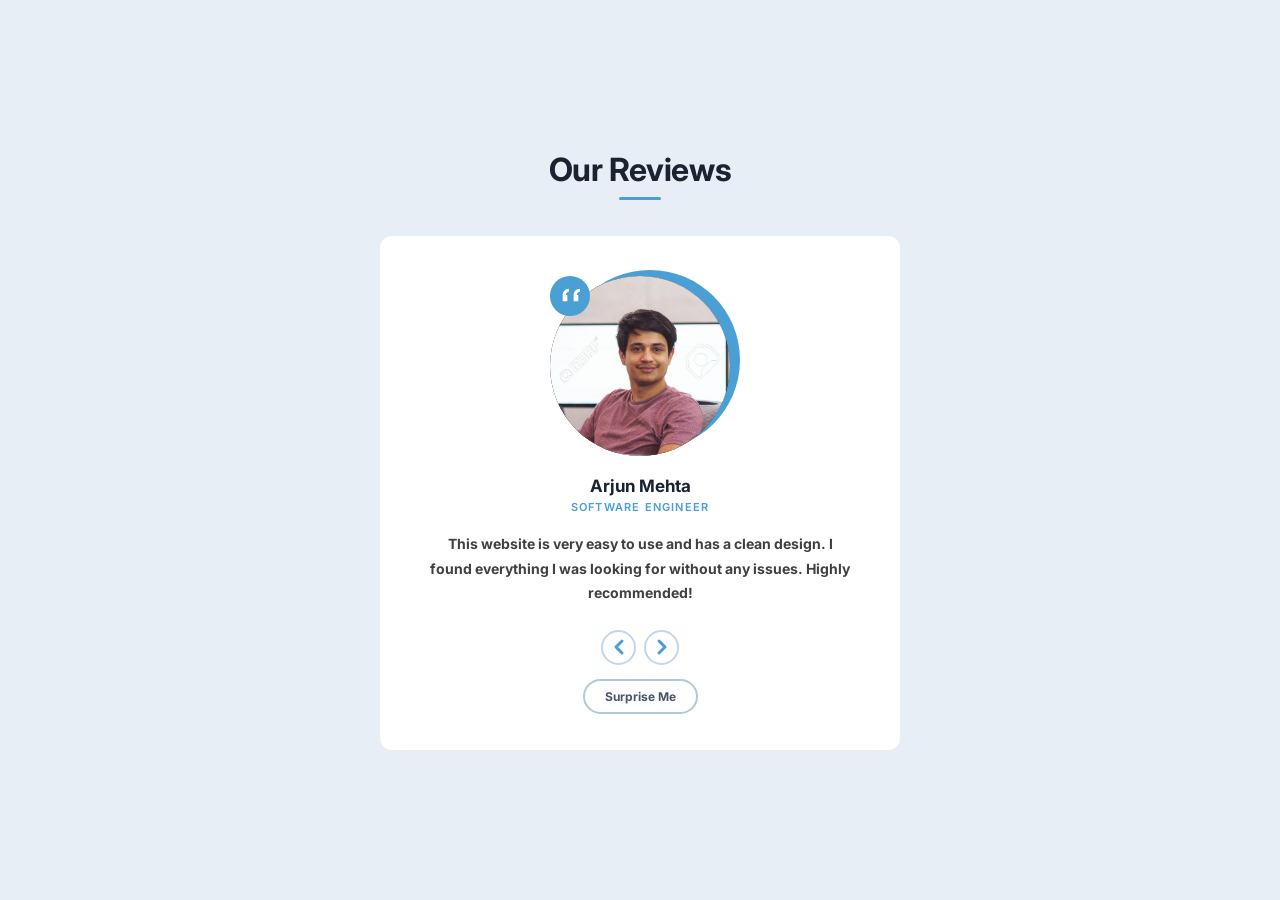
<file: index.html>
<!DOCTYPE html>
<html lang="en">

<head>
    <meta charset="UTF-8" />
    <meta name="viewport" content="width=device-width, initial-scale=1.0" />
    <title>Our Reviews</title>
    <link href="https://fonts.googleapis.com/css2?family=Inter:wght@400;600;700&display=swap" rel="stylesheet">
    <link rel="stylesheet" href="style.css">
</head>

<body>
    <div class="reviews-wrapper">
        <h2 class="reviews-title">Our Reviews</h2>
        <div class="reviews-underline"></div>

        <div class="card">
            <div class="avatar-wrap">
                <div class="avatar-ring">
                    <div class="avatar-placeholder">
                        <img src="assets/ID-1-image.jpg" alt="" id="profile-pic">
                    </div>
                </div>
                <div class="quote-badge">
                    <svg viewBox="0 0 16 16" xmlns="http://www.w3.org/2000/svg">
                        <path
                            d="M3 7h3v4H3V7zm7 0h3v4h-3V7zM3 7c0-2.2 1.8-4 4-4V5c-1.1 0-2 .9-2 2H3zm7 0c0-2.2 1.8-4 4-4V5c-1.1 0-2 .9-2 2h-2z" />
                    </svg>
                </div>
            </div>

            <div class="reviewer-name">Arjun Mehta</div>
            <div class="reviewer-role">Software Engineer</div>

            <p class="review-text">
                This website is very easy to use and has a clean design. I found everything I was looking for without
                any issues. Highly recommended!
            </p>

            <div class="nav-arrows">
                <button class="arrow-btn" aria-label="Previous" id="prev-btn">
                    <svg viewBox="0 0 12 12">
                        <polyline points="8,2 4,6 8,10" />
                    </svg>
                </button>
                <button class="arrow-btn" aria-label="Next" id="next-btn">
                    <svg viewBox="0 0 12 12">
                        <polyline points="4,2 8,6 4,10" />
                    </svg>
                </button>
            </div>

            <button class="surprise-btn">Surprise Me</button>
        </div>
    </div>
    <script src="app.js"></script>
</body>

</html>
</file>
<file: style.css>
*,
    *::before,
    *::after {
      box-sizing: border-box;
      margin: 0;
      padding: 0;
    }

    body {
      font-family: 'Inter', sans-serif;
      background: #e8eef5;
      min-height: 100vh;
      display: flex;
      align-items: center;
      justify-content: center;
      padding: 48px 20px;
    }

    .reviews-wrapper {
      display: flex;
      flex-direction: column;
      align-items: center;
      width: 100%;
    }

    .reviews-title {
      font-size: 32px;
      font-weight: 700;
      color: #1a2332;
      margin-bottom: 8px;
      letter-spacing: -0.3px;
      text-align: center;
    }

    .reviews-underline {
      width: 42px;
      height: 3px;
      background: #4a9fd4;
      border-radius: 2px;
      margin: 0 auto 36px;
    }

    .card {
      background: #fff;
      border-radius: 12px;
      padding: 40px 48px 36px;
      max-width: 520px;
      width: 100%;
      text-align: center;
    }

    .avatar-wrap {
      position: relative;
      width: 180px;
      height: 180px;
      margin: 0 auto 20px;
    }

    .avatar-ring {
      width: 180px;
      height: 180px;
      border-radius: 50%;
      box-shadow: 10px -6px 0px 0px #4a9fd4;
      overflow: hidden;
    }

    .avatar-ring img {
      width: 180px;
      height: 180px;
      object-fit: cover;
      display: block;
    }

    .avatar-placeholder {
      width: 180px;
      height: 180px;
      background: black;
      display: flex;
      align-items: center;
      justify-content: center;
    }


    #profile-pic {
      position: relative;
      top: 0;
      right: 0;
      height: 320px;
    }


    .quote-badge {
      position: absolute;
      top: 0;
      left: 0;
      width: 40px;
      height: 40px;
      background: #4a9fd4;
      border-radius: 50%;
      display: flex;
      align-items: center;
      justify-content: center;
    }

    .quote-badge svg {
      width: 25px;
      height: 25px;
      fill: #fff;
    }

    .reviewer-name {
      font-size: 17px;
      font-weight: 700;
      color: #1a2332;
      margin-bottom: 4px;
    }

    .reviewer-role {
      font-size: 11px;
      font-weight: 600;
      color: #4a9fd4;
      letter-spacing: 1.2px;
      text-transform: uppercase;
      margin-bottom: 18px;
    }

    .review-text {
      font-size: 14px;
      color: #404040;
      line-height: 1.75;
      margin-bottom: 24px;
      font-weight: 700;
    }

    .nav-arrows {
      display: flex;
      align-items: center;
      justify-content: center;
      gap: 8px;
      margin-bottom: 14px;
    }

    .arrow-btn {
      width: 35px;
      height: 35px;
      border-radius: 50%;
      border: 2px solid #c5d6e8;
      background: #fff;
      display: flex;
      align-items: center;
      justify-content: center;
      cursor: pointer;
      transition: background-color 0.15s;
    }

    .arrow-btn:hover {
      background: #e8f0f8;
    }

    .arrow-btn svg {
      width: 18px;
      height: 18px;
      stroke: #4a9fd4;
      fill: none;
      stroke-width: 2;
      stroke-linecap: round;
      stroke-linejoin: round;
    }

    .surprise-btn {
      border: 2px solid #b0c8de;
      background: #fff;
      color: #4a5568;
      font-size: 12px;
      font-weight: bolder;
      font-family: 'Inter', sans-serif;
      border-radius: 20px;
      padding: 8px 20px;
      cursor: pointer;
      transition: background-color 0.15s;
    }

    .surprise-btn:hover {
      background: #e8f0f8;
    }

    @media (max-width: 520px) {
      .card {
        padding: 32px 24px 28px;
      }

      .reviews-title {
        font-size: 26px;
      }

      .avatar-wrap {
        width: 150px;
        height: 150px;
      }

      .avatar-ring {
        width: 150px;
        height: 150px;
        box-shadow: 6px -4px 0px 0px #4a9fd4;
      }

      .avatar-ring img {
        width: 100%;
        height: 100%;
      }

      .avatar-placeholder {
        width: 100%;
        height: 100%;
      }

      .quote-badge {
        width: 28px;
        height: 28px;
      }

      .quote-badge svg {
        width: 14px;
        height: 14px;
      }
    }
</file>
